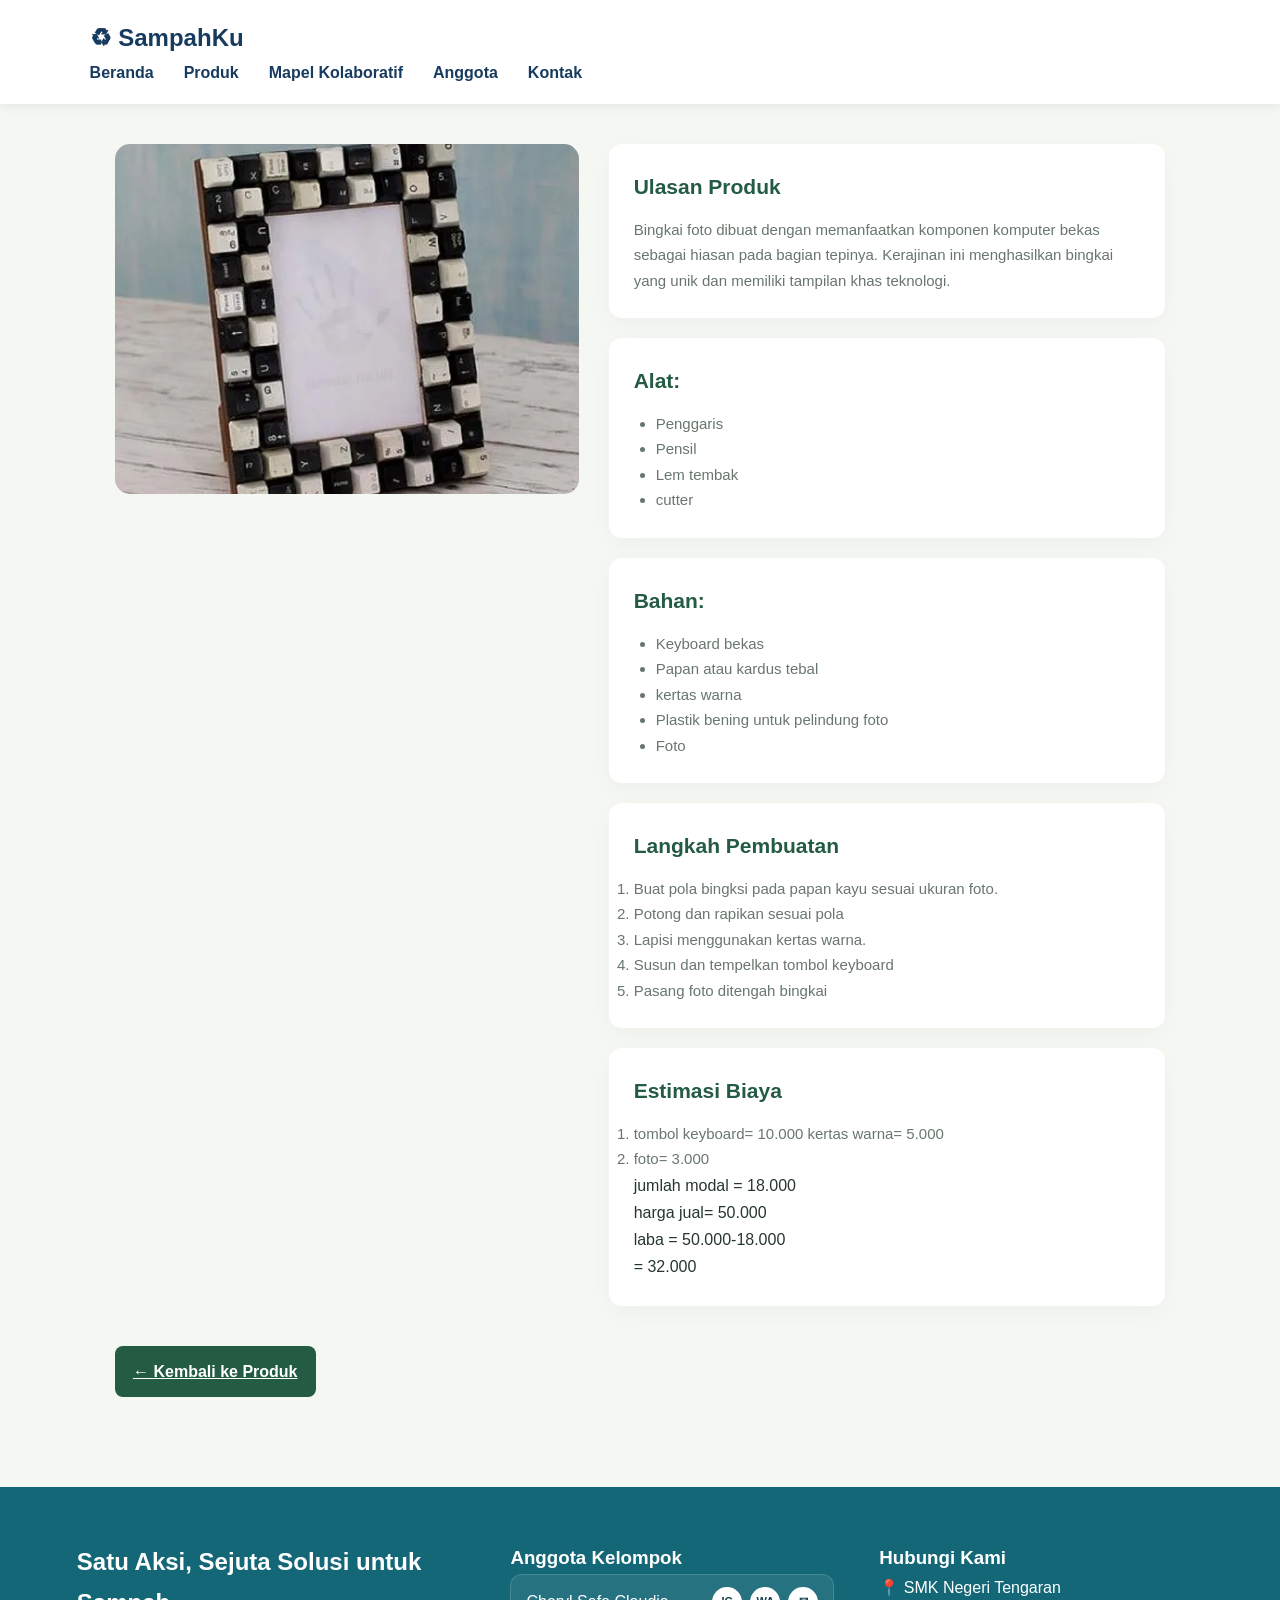
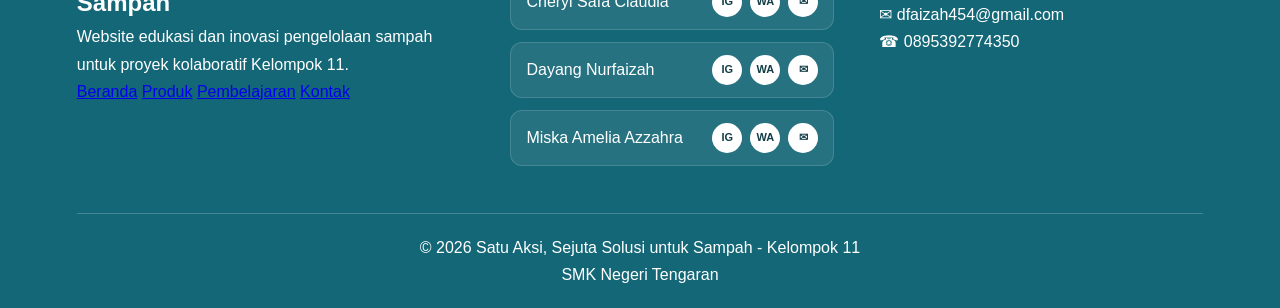
<file: produk/bingkai.html>
<!DOCTYPE html>
<html lang="id">
<head>
    <meta charset="UTF-8">
    <meta name="viewport" content="width=device-width, initial-scale=1.0">
    <title>Bingkai Foto - Detail Produk</title>
    <link rel="stylesheet" href="../css/detail.css">
</head>
<body>

    <!-- NAVBAR -->
    <header>
        <nav class="navbar">
            <div class="logo">♻ SampahKu</div>
            
            <ul class="menu">
                <li><a href="#beranda">Beranda</a></li>
                <li><a href="#produk">Produk</a></li>
                <li><a href="#mapel">Mapel Kolaboratif</a></li>
                <li><a href="#anggota">Anggota</a></li>
                <li><a href="#kontak">Kontak</a></li>
            </ul>
        </nav>
    </header>



<main>
    <div class="detail-layout">
        <div>
            <img class="detail-image"
                 src="../image/bingkai.webp"
                 alt="Bingkai Foto dari Keyboard">
        </div>

        <div>
            <div class="content-card">
                <h2>Ulasan Produk</h2>
                <p>
                Bingkai foto dibuat dengan memanfaatkan komponen komputer bekas sebagai hiasan pada bagian tepinya. 
                Kerajinan ini menghasilkan bingkai yang unik dan memiliki tampilan khas teknologi.
                </p>
            </div>

             <div class="content-card">
                <h2>Alat:</h2>
                <ul>
                    <li>Penggaris</li>
                    <li>Pensil</li>
                    <li>Lem tembak</li>
                    <li>cutter</li>
                </ul>
            </div>
            
            <div class="content-card">
                <h2>Bahan:</h2>
                <ul>
                    <li>Keyboard bekas</li>
                    <li>Papan atau kardus tebal</li>
                    <li>kertas warna</li>
                    <li>Plastik bening untuk pelindung foto</li>
                    <li>Foto</li>
                </ul>
            </div>

            <div class="content-card">
                <h2>Langkah Pembuatan</h2>
                <ol>
                    <li>Buat pola bingksi pada papan kayu sesuai ukuran foto.</li>
                    <li>Potong dan rapikan sesuai pola</li>
                    <li>Lapisi menggunakan kertas warna.</li>
                    <li>Susun dan tempelkan tombol keyboard</li>
                    <li>Pasang foto ditengah bingkai</li>
                </ol>
            </div>

            <div class="content-card">
                <h2>Estimasi Biaya</h2>
                 <ol>
                <li>tombol keyboard= 10.000 kertas warna= 5.000</li>
                <li>foto= 3.000</li>
                jumlah modal = 18.000<br>
                harga jual= 50.000<br>
                laba = 50.000-18.000<br>
                        = 32.000
                </ol>
             </div>
        </div>
    </div>

    <a href="../index.html#produk" class="back-link">
        ← Kembali ke Produk
    </a>
</main>

<footer class="footer">

    <div class="footer-content">

        <div class="footer-about">
            <h2>Satu Aksi, Sejuta Solusi untuk Sampah</h2>
            <p>
                Website edukasi dan inovasi pengelolaan
                sampah untuk proyek kolaboratif Kelompok 11.
            </p>

            <div class="footer-menu">
                <a href="#beranda">Beranda</a>
                <a href="#produk">Produk</a>
                <a href="#mapel">Pembelajaran</a>
                <a href="#kontak">Kontak</a>
            </div>
        </div>

        <div class="footer-team">
    <h3>Anggota Kelompok</h3>

    <div class="member">
        <span>Cheryl Safa Claudia</span>
        <div class="social">
            <a href="https://instagram.com/username" target="_blank">IG</a>
            <a href="https://wa.me/628xxxxxxxxxx" target="_blank">WA</a>
            <a href="mailto:email@gmail.com">✉</a>
        </div>
    </div>

    <div class="member">
        <span>Dayang Nurfaizah</span>
        <div class="social">
            <a href="https://instagram.com/username" target="_blank">IG</a>
            <a href="https://wa.me/628xxxxxxxxxx" target="_blank">WA</a>
            <a href="mailto:email@gmail.com">✉</a>
        </div>
    </div>

    <div class="member">
        <span>Miska Amelia Azzahra</span>
        <div class="social">
            <a href="https://instagram.com/username" target="_blank">IG</a>
            <a href="https://wa.me/628xxxxxxxxxx" target="_blank">WA</a>
            <a href="mailto:email@gmail.com">✉</a>
        </div>
    </div>
</div>

        <div class="footer-contact">
            <h3>Hubungi Kami</h3>
            <p>📍 SMK Negeri Tengaran</p>
            <p>✉ dfaizah454@gmail.com</p>
            <p>☎ 0895392774350</p>
        </div>

    </div>

    <div class="footer-copy">
        © 2026 Satu Aksi, Sejuta Solusi untuk Sampah - Kelompok 11
        <br>
        SMK Negeri Tengaran
    </div>

</footer>

</body>
</html>
</file>
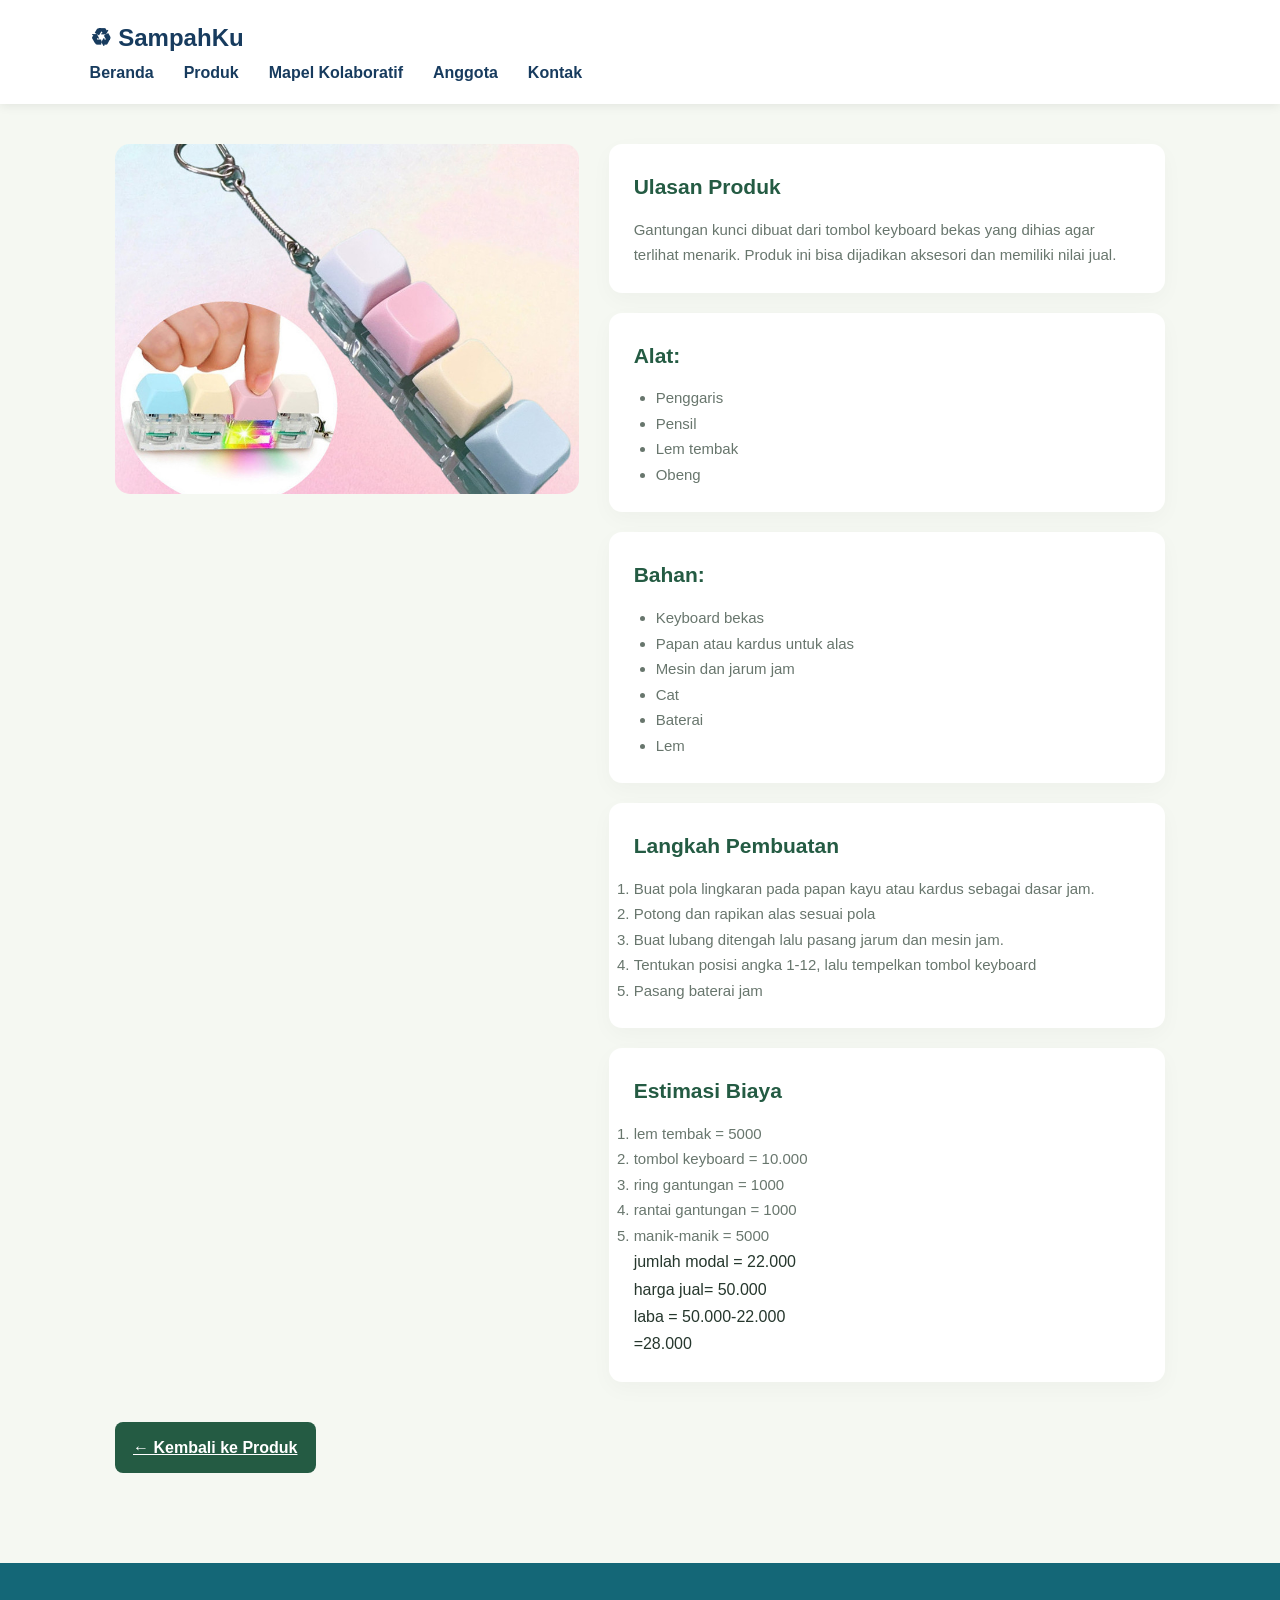
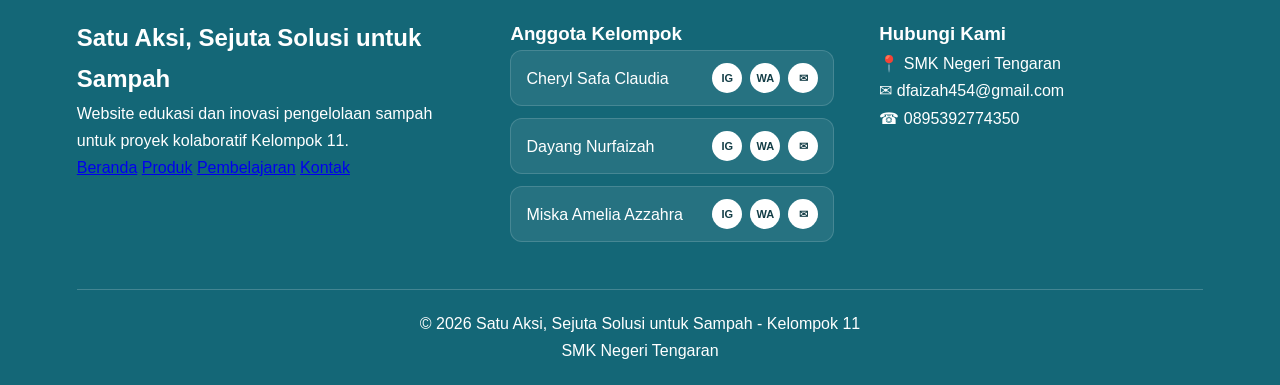
<file: produk/gantungan.html>
<!DOCTYPE html>
<html lang="id">
<head>
    <meta charset="UTF-8">
    <meta name="viewport" content="width=device-width, initial-scale=1.0">
    <title>Gantungan Kunci - Detail Produk</title>
    <link rel="stylesheet" href="../css/detail.css">
</head>
<body>

<!-- NAVBAR -->
    <header>
        <nav class="navbar">
            <div class="logo">♻ SampahKu</div>
            
            <ul class="menu">
                <li><a href="#beranda">Beranda</a></li>
                <li><a href="#produk">Produk</a></li>
                <li><a href="#mapel">Mapel Kolaboratif</a></li>
                <li><a href="#anggota">Anggota</a></li>
                <li><a href="#kontak">Kontak</a></li>
            </ul>
        </nav>
    </header>

<main>
    <div class="detail-layout">
        <div>
            <img class="detail-image"
                 src="../image/gantungan kunci.jpg"
                 alt="Gantungan Kunci dari Keyboard">
        </div>

        <div>
            <div class="content-card">
                <h2>Ulasan Produk</h2>
                <p>
                Gantungan kunci dibuat dari tombol keyboard bekas yang dihias agar terlihat menarik. 
                Produk ini bisa dijadikan aksesori dan memiliki nilai jual.
                </p>
            </div>
            
             <div class="content-card">
                <h2>Alat:</h2>
                <ul>
                    <li>Penggaris</li>
                    <li>Pensil</li>
                    <li>Lem tembak</li>
                    <li>Obeng</li>
                </ul>
            </div>

           <div class="content-card">
                <h2>Bahan:</h2>
                <ul>
                    <li>Keyboard bekas</li>
                    <li>Papan atau kardus untuk alas</li>
                    <li>Mesin dan jarum jam</li>
                    <li>Cat</li>
                    <li>Baterai</li>
                    <li>Lem</li>
                </ul>
            </div>

            <div class="content-card">
                <h2>Langkah Pembuatan</h2>
                <ol>
                    <li>Buat pola lingkaran pada papan kayu atau kardus sebagai dasar jam.</li>
                    <li>Potong dan rapikan alas sesuai pola</li>
                    <li>Buat lubang ditengah lalu pasang jarum dan mesin jam.</li>
                    <li>Tentukan posisi angka 1-12, lalu tempelkan tombol keyboard</li>
                    <li>Pasang baterai jam</li>
                </ol>
            </div>

            <div class="content-card">
                <h2>Estimasi Biaya</h2>
                <ol>
                 <li>lem tembak = 5000</li>
                 <li>tombol keyboard = 10.000</li>
                 <li>ring gantungan = 1000</li>
                 <li>rantai gantungan = 1000</li>
                 <li>manik-manik = 5000</li>
                jumlah modal = 22.000<br>
                harga jual= 50.000<br>
                laba = 50.000-22.000<br>
                        =28.000
                </ol>
                
             </div>
        </div>
    </div>

    <a href="../index.html#produk" class="back-link">
        ← Kembali ke Produk
    </a>
</main>

<footer class="footer">

    <div class="footer-content">

        <div class="footer-about">
            <h2>Satu Aksi, Sejuta Solusi untuk Sampah</h2>
            <p>
                Website edukasi dan inovasi pengelolaan
                sampah untuk proyek kolaboratif Kelompok 11.
            </p>

            <div class="footer-menu">
                <a href="#beranda">Beranda</a>
                <a href="#produk">Produk</a>
                <a href="#mapel">Pembelajaran</a>
                <a href="#kontak">Kontak</a>
            </div>
        </div>

        <div class="footer-team">
    <h3>Anggota Kelompok</h3>

    <div class="member">
        <span>Cheryl Safa Claudia</span>
        <div class="social">
            <a href="https://instagram.com/username" target="_blank">IG</a>
            <a href="https://wa.me/628xxxxxxxxxx" target="_blank">WA</a>
            <a href="mailto:email@gmail.com">✉</a>
        </div>
    </div>

    <div class="member">
        <span>Dayang Nurfaizah</span>
        <div class="social">
            <a href="https://instagram.com/username" target="_blank">IG</a>
            <a href="https://wa.me/628xxxxxxxxxx" target="_blank">WA</a>
            <a href="mailto:email@gmail.com">✉</a>
        </div>
    </div>

    <div class="member">
        <span>Miska Amelia Azzahra</span>
        <div class="social">
            <a href="https://instagram.com/username" target="_blank">IG</a>
            <a href="https://wa.me/628xxxxxxxxxx" target="_blank">WA</a>
            <a href="mailto:email@gmail.com">✉</a>
        </div>
    </div>
</div>

        <div class="footer-contact">
            <h3>Hubungi Kami</h3>
            <p>📍 SMK Negeri Tengaran</p>
            <p>✉ dfaizah454@gmail.com</p>
            <p>☎ 0895392774350</p>
        </div>

    </div>

    <div class="footer-copy">
        © 2026 Satu Aksi, Sejuta Solusi untuk Sampah - Kelompok 11
        <br>
        SMK Negeri Tengaran
    </div>

</footer>

</body>
</html>
</file>
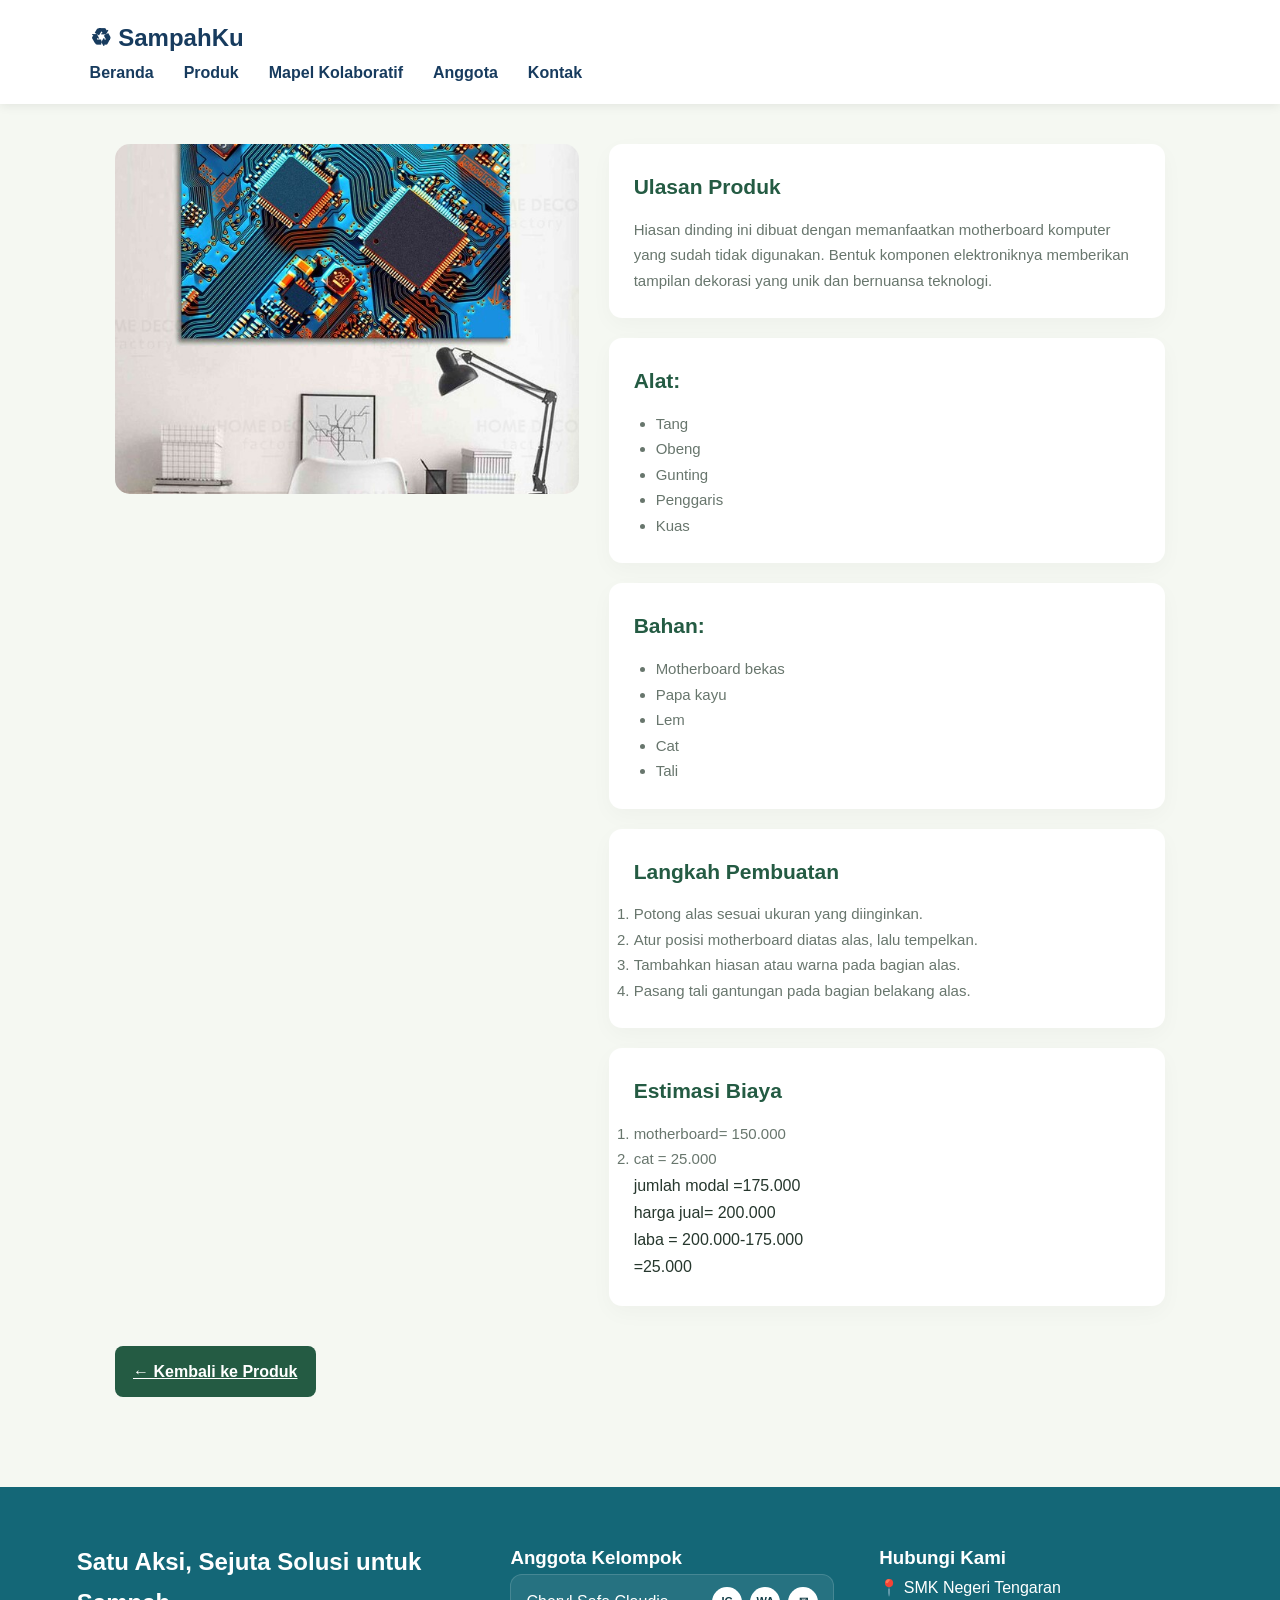
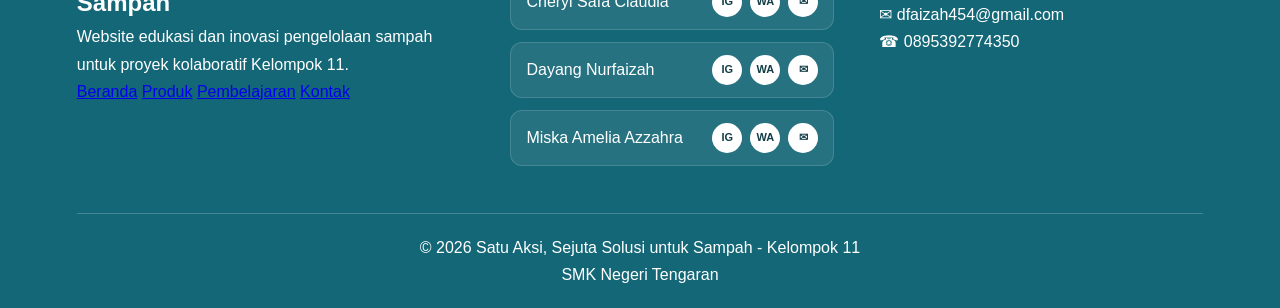
<file: produk/hiasan dinding.html>
<!DOCTYPE html>
<html lang="id">
<head>
    <meta charset="UTF-8">
    <meta name="viewport" content="width=device-width, initial-scale=1.0">
    <title>Hiasan Dinding - Detail Produk</title>
    <link rel="stylesheet" href="../css/detail.css">
</head>
<body>

    <!-- NAVBAR -->
    <header>
        <nav class="navbar">
            <div class="logo">♻ SampahKu</div>
            
            <ul class="menu">
                <li><a href="#beranda">Beranda</a></li>
                <li><a href="#produk">Produk</a></li>
                <li><a href="#mapel">Mapel Kolaboratif</a></li>
                <li><a href="#anggota">Anggota</a></li>
                <li><a href="#kontak">Kontak</a></li>
            </ul>
        </nav>
    </header>

<main>
    <div class="detail-layout">
        <div>
            <img class="detail-image"
                 src="../image/hiasan dinding.jpg"
                 alt="Hiasan dinding dari motherboard">
        </div>

        <div>
            <div class="content-card">
                <h2>Ulasan Produk</h2>
                <p>
                    Hiasan dinding ini dibuat dengan memanfaatkan
                    motherboard komputer yang sudah tidak
                    digunakan. Bentuk komponen elektroniknya
                    memberikan tampilan dekorasi yang unik
                    dan bernuansa teknologi.
                </p>
            </div>

             <div class="content-card">
                <h2>Alat:</h2>
                <ul>
                    <li>Tang</li>
                    <li>Obeng</li>
                    <li>Gunting</li>
                    <li>Penggaris</li>
                    <li>Kuas</li>
                </ul>
            </div>

            <div class="content-card">
                <h2>Bahan:</h2>
                <ul>
                    <li>Motherboard bekas</li>
                    <li>Papa kayu</li>
                    <li>Lem</li>
                    <li>Cat</li>
                    <li>Tali</li>
                </ul>
            </div>

            <div class="content-card">
                <h2>Langkah Pembuatan</h2>
                <ol>
                    <li>Potong alas sesuai ukuran yang diinginkan.</li>
                    <li>Atur posisi motherboard diatas alas, lalu tempelkan.</li>
                    <li>Tambahkan hiasan atau warna pada bagian alas.</li>
                    <li>Pasang tali gantungan pada bagian belakang alas.</li>
                </ol>
            </div>

            <div class="content-card">
                <h2>Estimasi Biaya</h2>
                 <ol>
                        <li>motherboard= 150.000</li>
                        <li>cat = 25.000</li>
                        jumlah modal =175.000<br>
                        harga jual= 200.000<br>
                        laba = 200.000-175.000<br>
                                =25.000
                
                </ol>
            </div>
         </div>
    </div>

    <a href="../index.html#produk" class="back-link">
        ← Kembali ke Produk
    </a>
</main>

<footer class="footer">

    <div class="footer-content">

        <div class="footer-about">
            <h2>Satu Aksi, Sejuta Solusi untuk Sampah</h2>
            <p>
                Website edukasi dan inovasi pengelolaan
                sampah untuk proyek kolaboratif Kelompok 11.
            </p>

            <div class="footer-menu">
                <a href="#beranda">Beranda</a>
                <a href="#produk">Produk</a>
                <a href="#mapel">Pembelajaran</a>
                <a href="#kontak">Kontak</a>
            </div>
        </div>

        <div class="footer-team">
    <h3>Anggota Kelompok</h3>

    <div class="member">
        <span>Cheryl Safa Claudia</span>
        <div class="social">
            <a href="https://instagram.com/username" target="_blank">IG</a>
            <a href="https://wa.me/628xxxxxxxxxx" target="_blank">WA</a>
            <a href="mailto:email@gmail.com">✉</a>
        </div>
    </div>

    <div class="member">
        <span>Dayang Nurfaizah</span>
        <div class="social">
            <a href="https://instagram.com/username" target="_blank">IG</a>
            <a href="https://wa.me/628xxxxxxxxxx" target="_blank">WA</a>
            <a href="mailto:email@gmail.com">✉</a>
        </div>
    </div>

    <div class="member">
        <span>Miska Amelia Azzahra</span>
        <div class="social">
            <a href="https://instagram.com/username" target="_blank">IG</a>
            <a href="https://wa.me/628xxxxxxxxxx" target="_blank">WA</a>
            <a href="mailto:email@gmail.com">✉</a>
        </div>
    </div>
</div>

        <div class="footer-contact">
            <h3>Hubungi Kami</h3>
            <p>📍 SMK Negeri Tengaran</p>
            <p>✉ dfaizah454@gmail.com</p>
            <p>☎ 0895392774350</p>
        </div>

    </div>

    <div class="footer-copy">
        © 2026 Satu Aksi, Sejuta Solusi untuk Sampah - Kelompok 11
        <br>
        SMK Negeri Tengaran
    </div>

</footer>

</body>
</html>
</file>
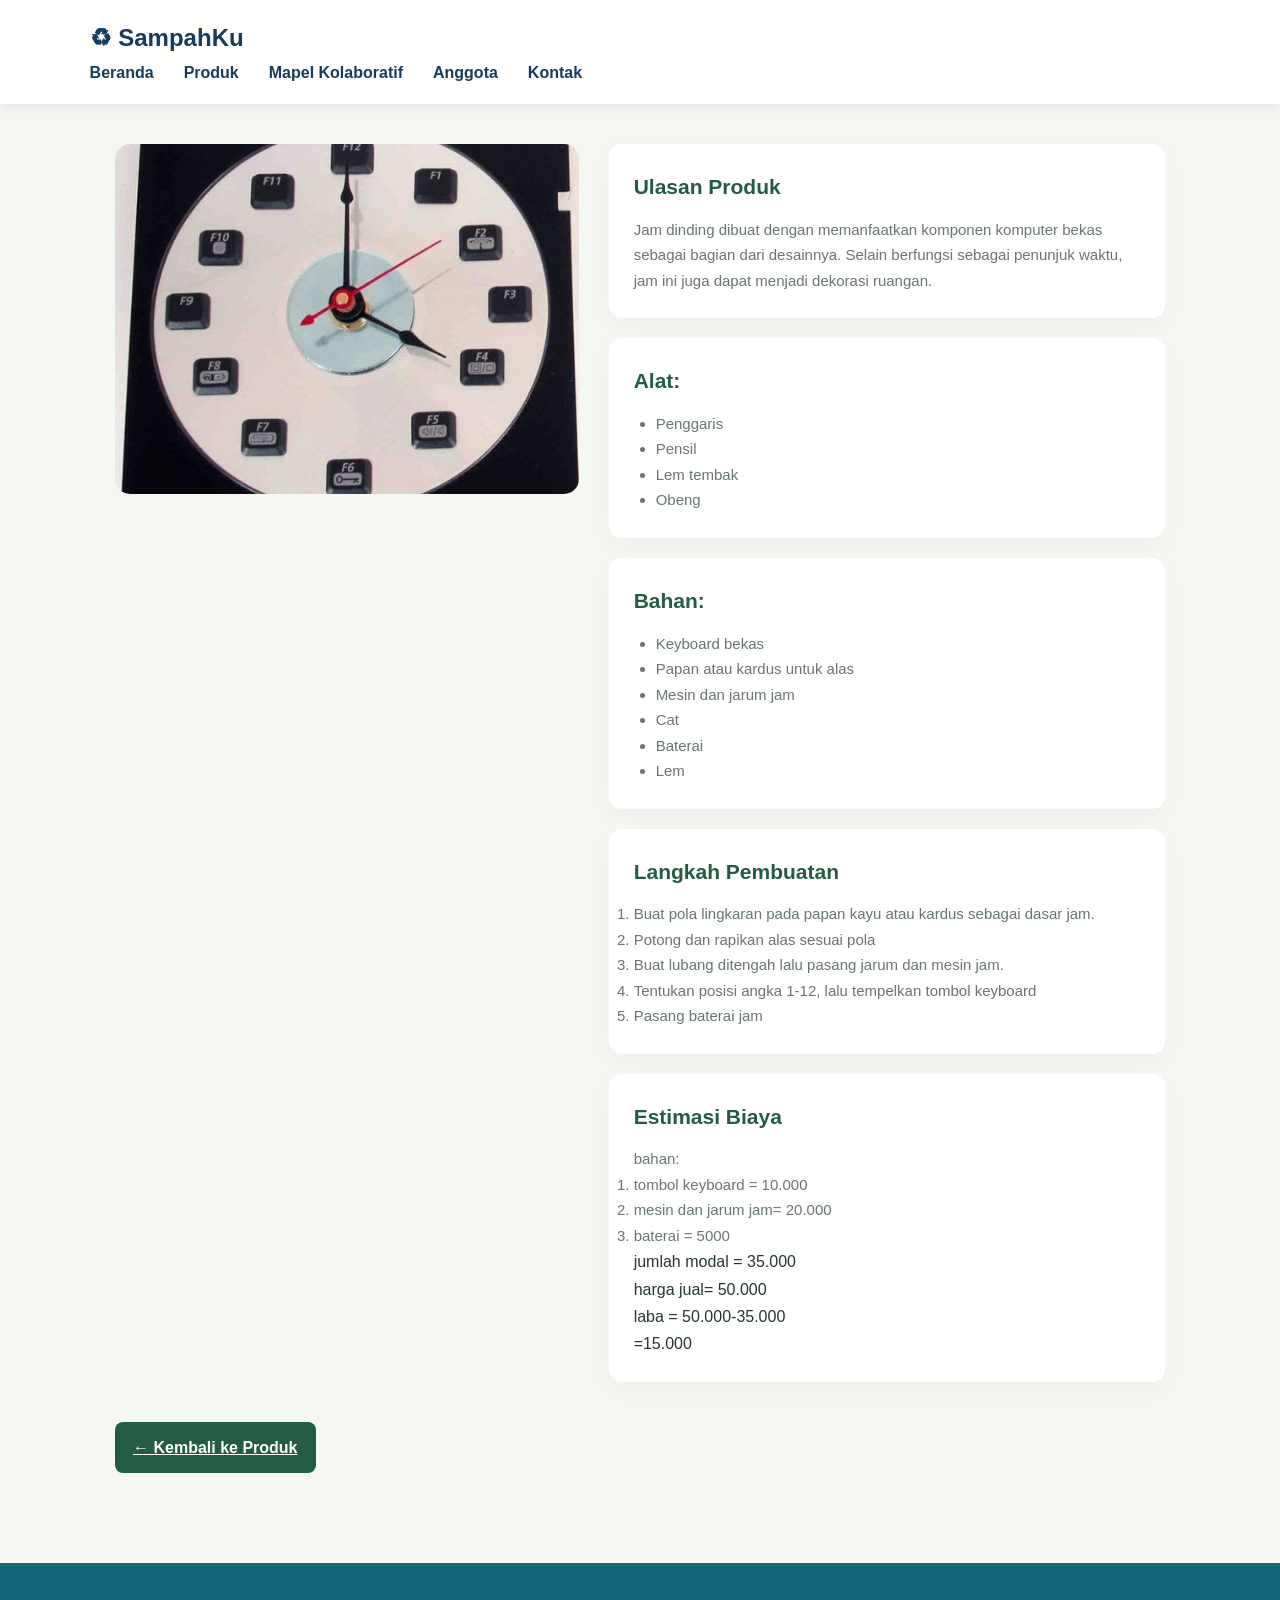
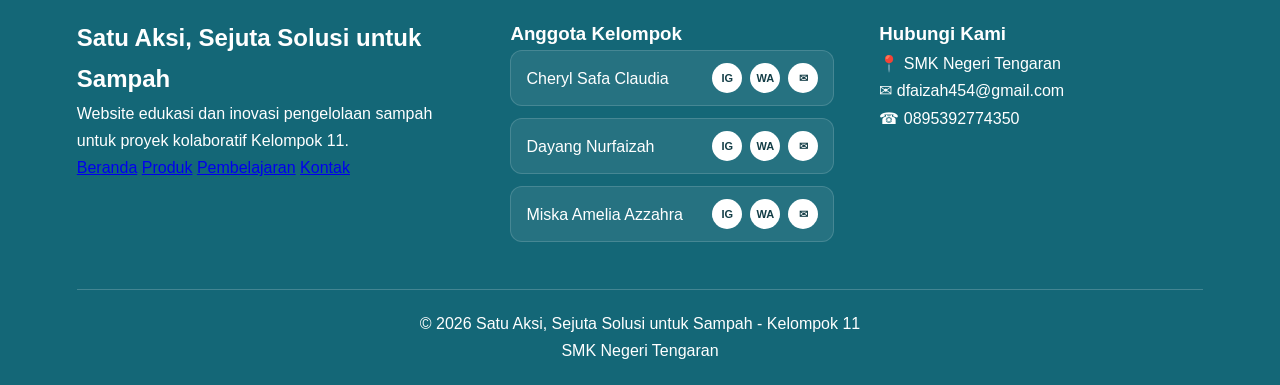
<file: produk/jam keyboard.html>
<!DOCTYPE html>
<html lang="id">
<head>
    <meta charset="UTF-8">
    <meta name="viewport" content="width=device-width, initial-scale=1.0">
    <title>Jam Dinding - Detail Produk</title>
    <link rel="stylesheet" href="../css/detail.css" href="../css/style.css">
</head>
<body>

    <!-- NAVBAR -->
    <header>
        <nav class="navbar">
            <div class="logo">♻ SampahKu</div>
            
            <ul class="menu">
                <li><a href="#beranda">Beranda</a></li>
                <li><a href="#produk">Produk</a></li>
                <li><a href="#mapel">Mapel Kolaboratif</a></li>
                <li><a href="#anggota">Anggota</a></li>
                <li><a href="#kontak">Kontak</a></li>
            </ul>
        </nav>
    </header>

<main>
    <div class="detail-layout">
        <div>
            <img class="detail-image"
                 src="../image/Jam keyboard.jpg"
                 alt="Jam Dinding dari Keyboard">
        </div>

        <div>
            <div class="content-card">
                <h2>Ulasan Produk</h2>
                <p>
            Jam dinding dibuat dengan memanfaatkan komponen komputer bekas sebagai bagian dari desainnya. 
            Selain berfungsi sebagai penunjuk waktu, jam ini juga dapat menjadi dekorasi ruangan.
                </p>
            </div>

            <div class="content-card">
                <h2>Alat:</h2>
                <ul>
                    <li>Penggaris</li>
                    <li>Pensil</li>
                    <li>Lem tembak</li>
                    <li>Obeng</li>
                </ul>
            </div>
            
            <div class="content-card">
                <h2>Bahan:</h2>
                <ul>
                    <li>Keyboard bekas</li>
                    <li>Papan atau kardus untuk alas</li>
                    <li>Mesin dan jarum jam</li>
                    <li>Cat</li>
                    <li>Baterai</li>
                    <li>Lem</li>
                </ul>
            </div>

            <div class="content-card">
                <h2>Langkah Pembuatan</h2>
                <ol>
                    <li>Buat pola lingkaran pada papan kayu atau kardus sebagai dasar jam.</li>
                    <li>Potong dan rapikan alas sesuai pola</li>
                    <li>Buat lubang ditengah lalu pasang jarum dan mesin jam.</li>
                    <li>Tentukan posisi angka 1-12, lalu tempelkan tombol keyboard</li>
                    <li>Pasang baterai jam</li>
                </ol>
            </div>

            <div class="content-card">
                <h2>Estimasi Biaya</h2>
                <p>bahan: 
                 <ol>
                    <li>tombol keyboard = 10.000</li>
                    <li>mesin dan jarum jam= 20.000</li> 
                    <li>baterai = 5000</li>

                jumlah modal = 35.000<br>
                harga jual= 50.000<br>
                laba = 50.000-35.000<br>
                        =15.000
                </ol>
                </p>
             </div>
        </div>
    </div>

    <a href="../index.html#produk" class="back-link">
        ← Kembali ke Produk
    </a>
</main>

<footer class="footer">

    <div class="footer-content">

        <div class="footer-about">
            <h2>Satu Aksi, Sejuta Solusi untuk Sampah</h2>
            <p>
                Website edukasi dan inovasi pengelolaan
                sampah untuk proyek kolaboratif Kelompok 11.
            </p>

            <div class="footer-menu">
                <a href="#beranda">Beranda</a>
                <a href="#produk">Produk</a>
                <a href="#mapel">Pembelajaran</a>
                <a href="#kontak">Kontak</a>
            </div>
        </div>

        <div class="footer-team">
    <h3>Anggota Kelompok</h3>

    <div class="member">
        <span>Cheryl Safa Claudia</span>
        <div class="social">
            <a href="https://instagram.com/username" target="_blank">IG</a>
            <a href="https://wa.me/628xxxxxxxxxx" target="_blank">WA</a>
            <a href="mailto:email@gmail.com">✉</a>
        </div>
    </div>

    <div class="member">
        <span>Dayang Nurfaizah</span>
        <div class="social">
            <a href="https://instagram.com/username" target="_blank">IG</a>
            <a href="https://wa.me/628xxxxxxxxxx" target="_blank">WA</a>
            <a href="mailto:email@gmail.com">✉</a>
        </div>
    </div>

    <div class="member">
        <span>Miska Amelia Azzahra</span>
        <div class="social">
            <a href="https://instagram.com/username" target="_blank">IG</a>
            <a href="https://wa.me/628xxxxxxxxxx" target="_blank">WA</a>
            <a href="mailto:email@gmail.com">✉</a>
        </div>
    </div>
</div>

        <div class="footer-contact">
            <h3>Hubungi Kami</h3>
            <p>📍 SMK Negeri Tengaran</p>
            <p>✉ dfaizah454@gmail.com</p>
            <p>☎ 0895392774350</p>
        </div>

    </div>

    <div class="footer-copy">
        © 2026 Satu Aksi, Sejuta Solusi untuk Sampah - Kelompok 11
        <br>
        SMK Negeri Tengaran
    </div>

</footer>

</body>
</html>
</file>
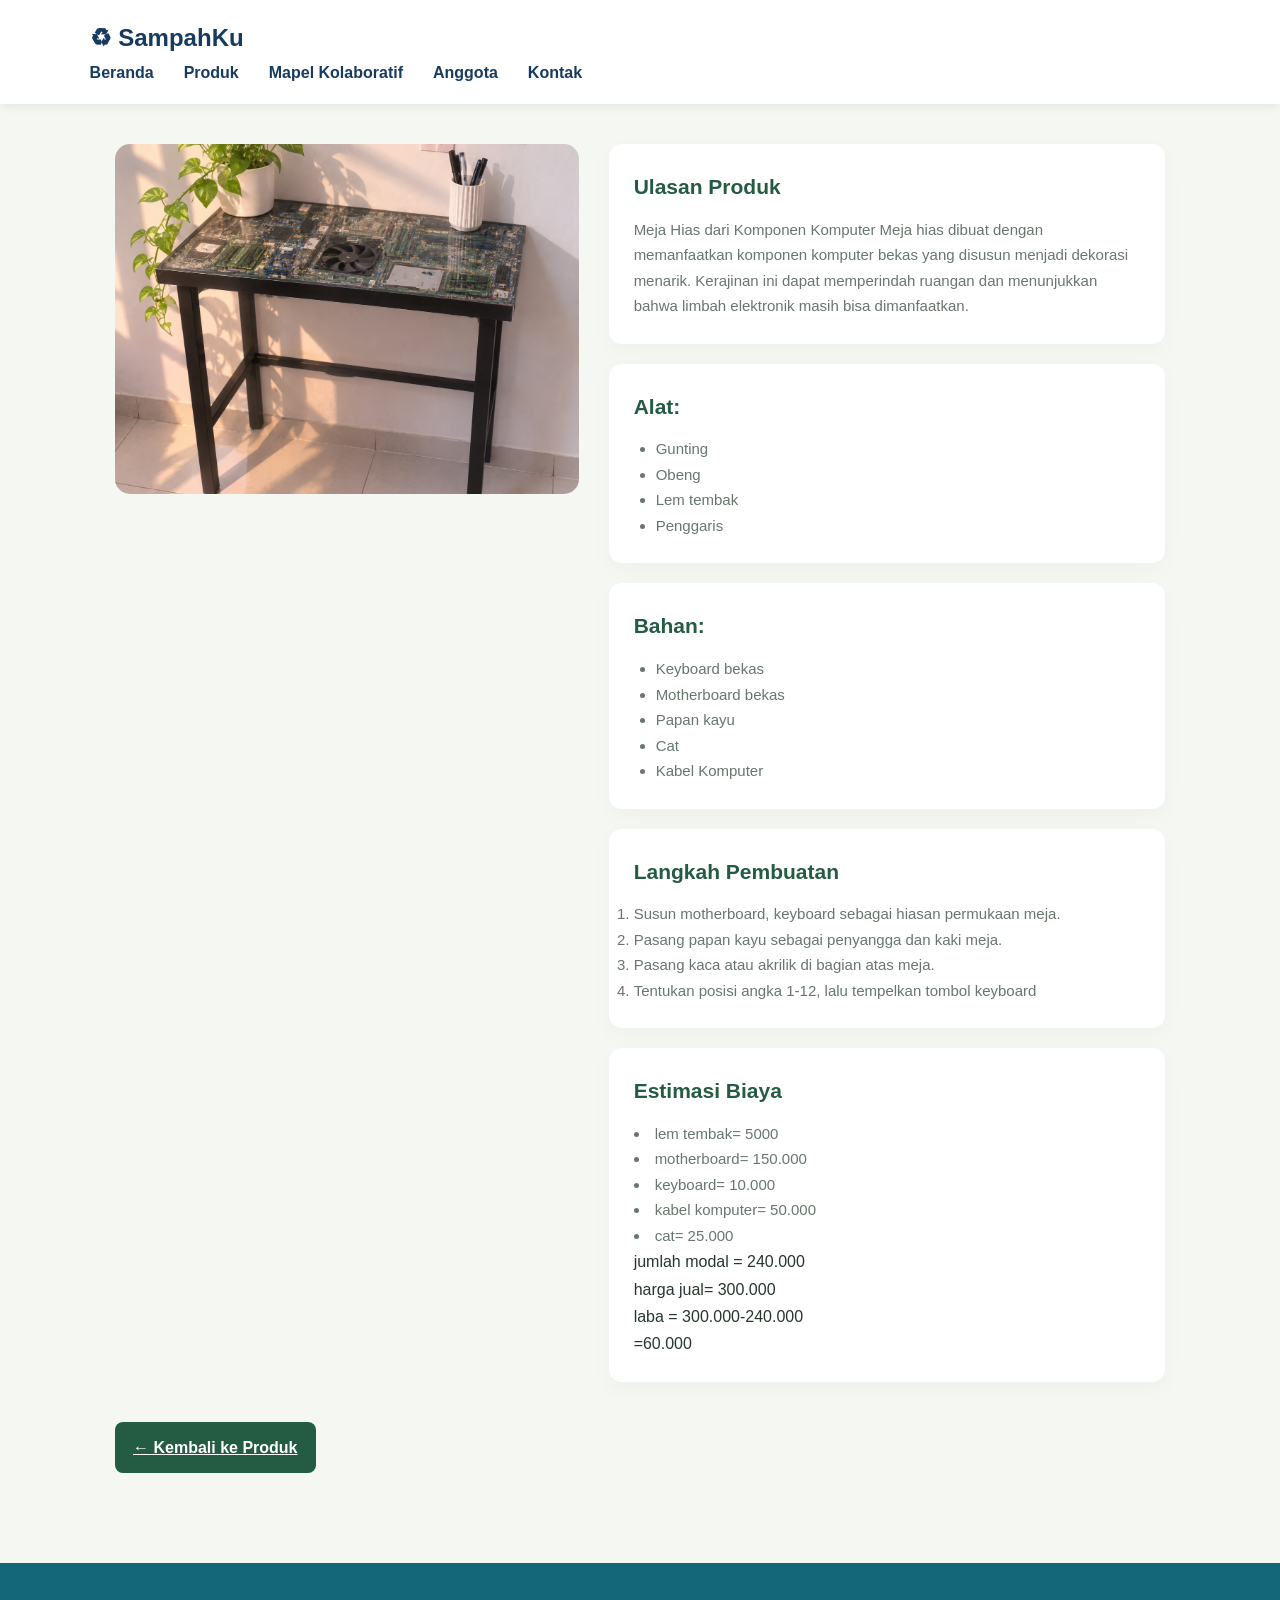
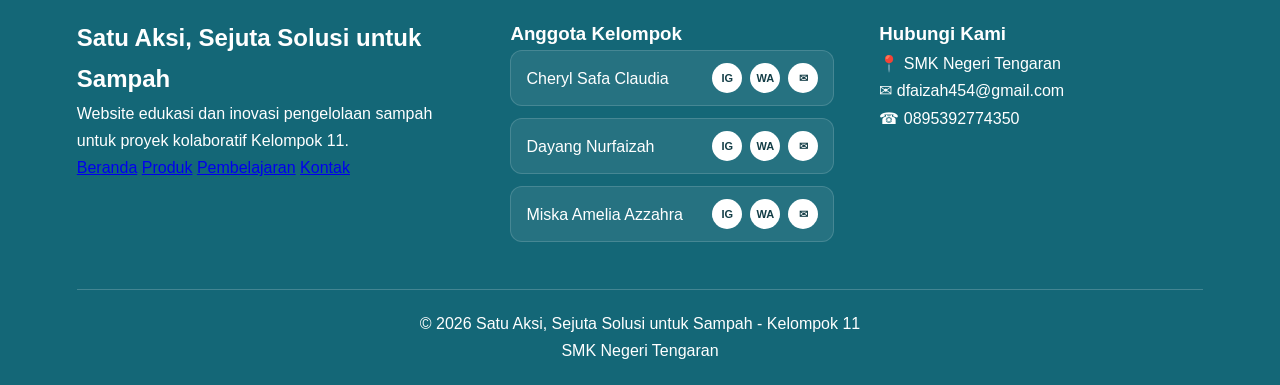
<file: produk/meja.html>
<!DOCTYPE html>
<html lang="id">
<head>
    <meta charset="UTF-8">
    <meta name="viewport" content="width=device-width, initial-scale=1.0">
    <title>Meja Hias - Detail Produk</title>
    <link rel="stylesheet" href="../css/detail.css">
</head>
<body>

    <!-- NAVBAR -->
    <header>
        <nav class="navbar">
            <div class="logo">♻ SampahKu</div>
            
            <ul class="menu">
                <li><a href="#beranda">Beranda</a></li>
                <li><a href="#produk">Produk</a></li>
                <li><a href="#mapel">Mapel Kolaboratif</a></li>
                <li><a href="#anggota">Anggota</a></li>
                <li><a href="#kontak">Kontak</a></li>
            </ul>
        </nav>
    </header>

<main>
    <div class="detail-layout">
        <div>
            <img class="detail-image"
                 src="../image/meja.png"
                 alt="Meja Hias dari Komponen Komputer">
        </div>

        <div>
            <div class="content-card">
                <h2>Ulasan Produk</h2>
                <p>
                    Meja Hias dari Komponen Komputer
                Meja hias dibuat dengan memanfaatkan komponen komputer bekas yang disusun menjadi dekorasi menarik. 
                Kerajinan ini dapat memperindah ruangan dan menunjukkan bahwa limbah elektronik masih bisa dimanfaatkan.
                </p>
            </div>

            <div class="content-card">
                <h2>Alat:</h2>
                <ul>
                    <li>Gunting</li>
                    <li>Obeng</li>
                    <li>Lem tembak</li>
                    <li>Penggaris</li>
                </ul>
            </div>
            
            <div class="content-card">
                <h2>Bahan:</h2>
                <ul>
                    <li>Keyboard bekas</li>
                    <li>Motherboard bekas</li>
                    <li>Papan kayu</li>
                    <li>Cat</li>
                    <li>Kabel Komputer</li>
                </ul>
            </div>

            <div class="content-card">
                <h2>Langkah Pembuatan</h2>
                <ol>
                    <li>Susun motherboard, keyboard sebagai hiasan permukaan meja.</li>
                    <li>Pasang papan kayu sebagai penyangga dan kaki meja.</li>
                    <li>Pasang kaca atau akrilik di bagian atas meja.</li>
                    <li>Tentukan posisi angka 1-12, lalu tempelkan tombol keyboard</li>
                </ol>
            </div>

            <div class="content-card">
                <h2>Estimasi Biaya</h2>
                
                    <li>lem tembak= 5000</li>
                    <li>motherboard= 150.000</li>
                    <li>keyboard= 10.000 </li>
                    <li>kabel komputer= 50.000</li>
                    <li>cat= 25.000</li>

                    jumlah modal = 240.000<br>
                    harga jual= 300.000<br>
                    laba = 300.000-240.000<br>
                            =60.000
             </div>
        </div>
    </div>

    <a href="../index.html#produk" class="back-link">
        ← Kembali ke Produk
    </a>
</main>

<footer class="footer">

    <div class="footer-content">

        <div class="footer-about">
            <h2>Satu Aksi, Sejuta Solusi untuk Sampah</h2>
            <p>
                Website edukasi dan inovasi pengelolaan
                sampah untuk proyek kolaboratif Kelompok 11.
            </p>

            <div class="footer-menu">
                <a href="#beranda">Beranda</a>
                <a href="#produk">Produk</a>
                <a href="#mapel">Pembelajaran</a>
                <a href="#kontak">Kontak</a>
            </div>
        </div>

        <div class="footer-team">
    <h3>Anggota Kelompok</h3>

    <div class="member">
        <span>Cheryl Safa Claudia</span>
        <div class="social">
            <a href="https://instagram.com/username" target="_blank">IG</a>
            <a href="https://wa.me/628xxxxxxxxxx" target="_blank">WA</a>
            <a href="mailto:email@gmail.com">✉</a>
        </div>
    </div>

    <div class="member">
        <span>Dayang Nurfaizah</span>
        <div class="social">
            <a href="https://instagram.com/username" target="_blank">IG</a>
            <a href="https://wa.me/628xxxxxxxxxx" target="_blank">WA</a>
            <a href="mailto:email@gmail.com">✉</a>
        </div>
    </div>

    <div class="member">
        <span>Miska Amelia Azzahra</span>
        <div class="social">
            <a href="https://instagram.com/username" target="_blank">IG</a>
            <a href="https://wa.me/628xxxxxxxxxx" target="_blank">WA</a>
            <a href="mailto:email@gmail.com">✉</a>
        </div>
    </div>
</div>

        <div class="footer-contact">
            <h3>Hubungi Kami</h3>
            <p>📍 SMK Negeri Tengaran</p>
            <p>✉ dfaizah454@gmail.com</p>
            <p>☎ 0895392774350</p>
        </div>

    </div>

    <div class="footer-copy">
        © 2026 Satu Aksi, Sejuta Solusi untuk Sampah - Kelompok 11
        <br>
        SMK Negeri Tengaran
    </div>

</footer>

</body>
</html>
</file>
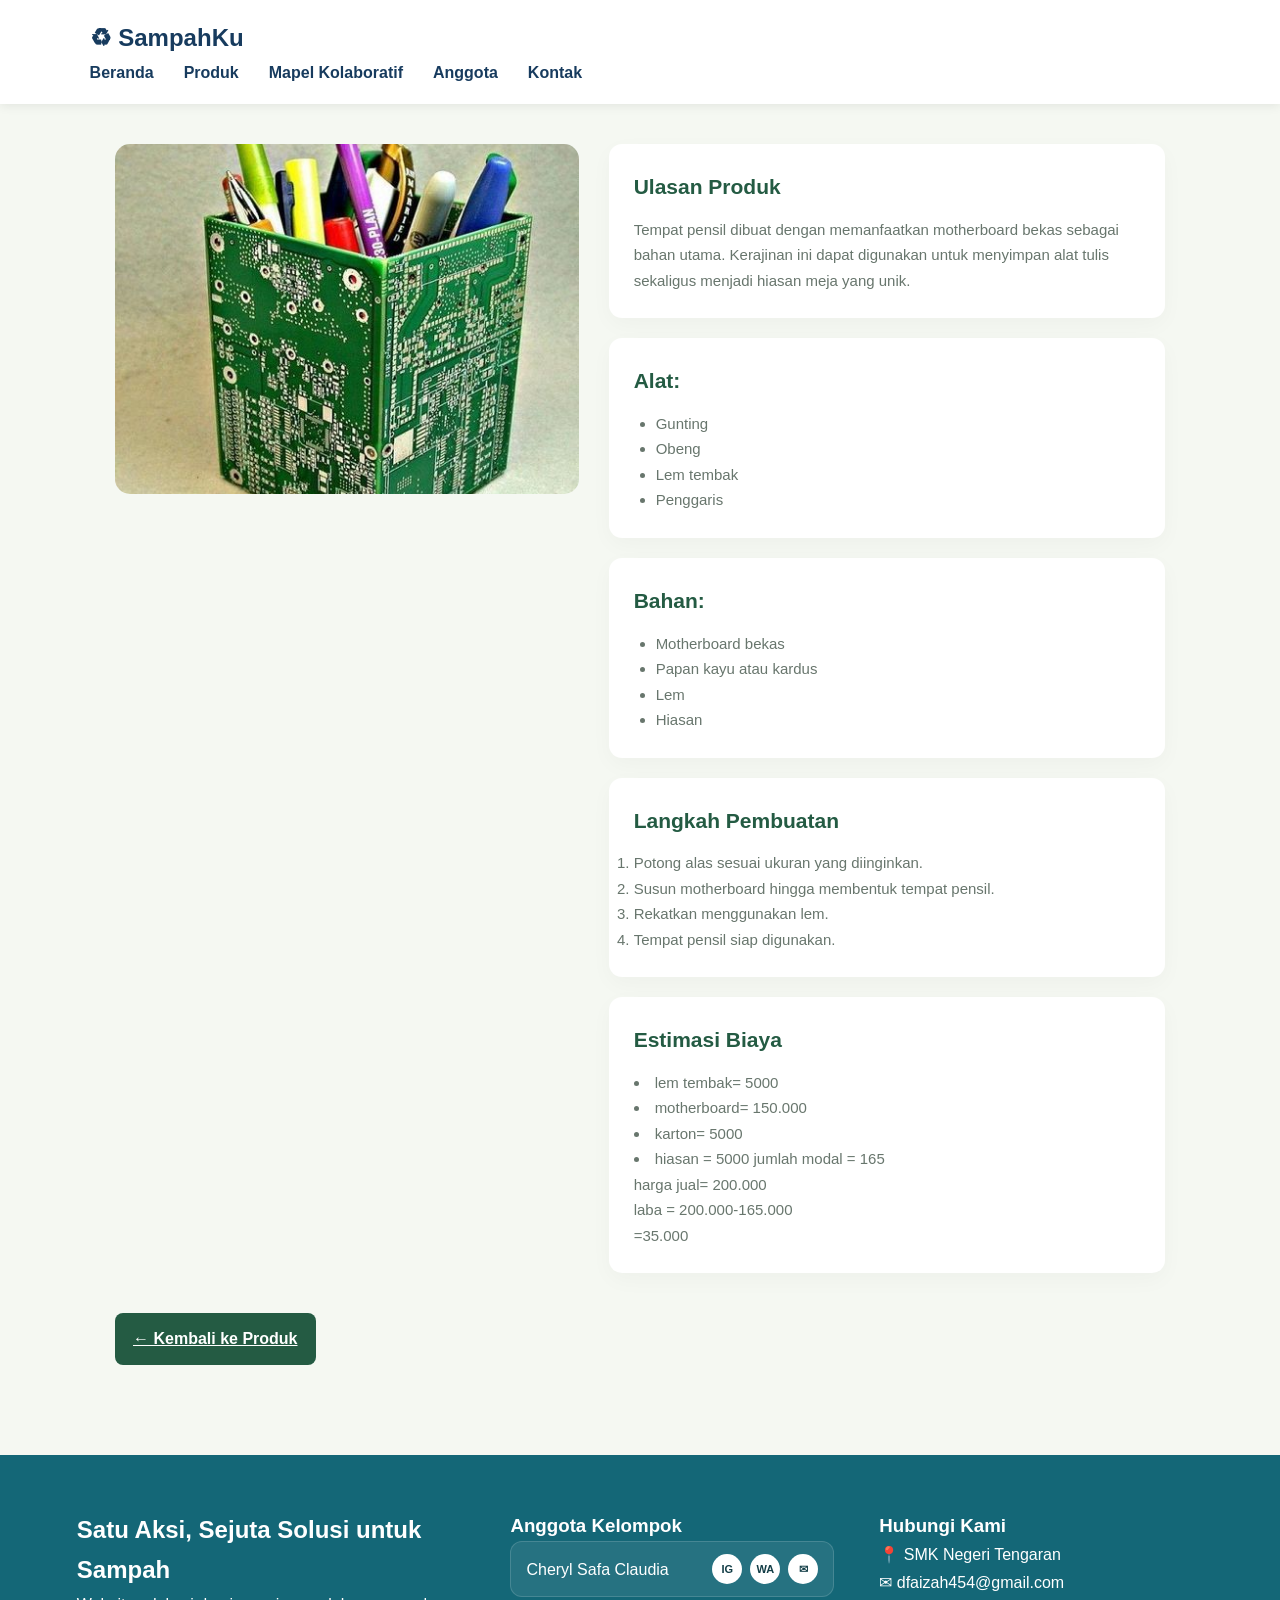
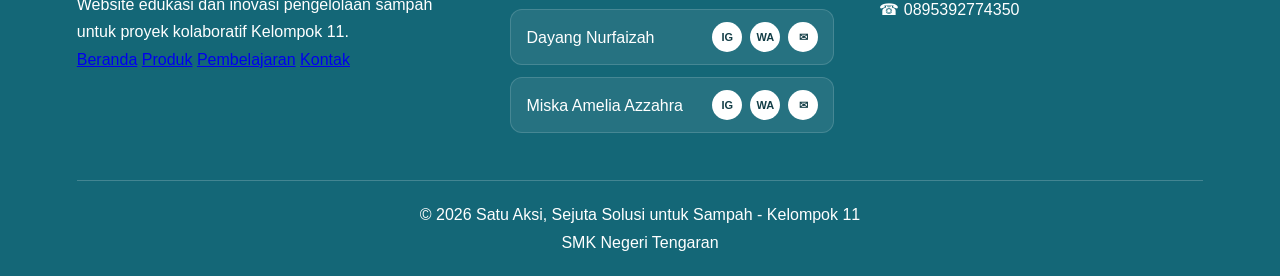
<file: produk/tempat pensil.html>
<!DOCTYPE html>
<html lang="id">
<head>
    <meta charset="UTF-8">
    <meta name="viewport" content="width=device-width, initial-scale=1.0">
    <title>Tempat Pensil - Detail Produk</title>
    <link rel="stylesheet" href="../css/detail.css">
</head>
<body>

    <!-- NAVBAR -->
    <header>
        <nav class="navbar">
            <div class="logo">♻ SampahKu</div>
            
            <ul class="menu">
                <li><a href="#beranda">Beranda</a></li>
                <li><a href="#produk">Produk</a></li>
                <li><a href="#mapel">Mapel Kolaboratif</a></li>
                <li><a href="#anggota">Anggota</a></li>
                <li><a href="#kontak">Kontak</a></li>
            </ul>
        </nav>
    </header>

<main>
    <div class="detail-layout">
        <div>
            <img class="detail-image"
                 src="../image/tempat pensil.jpg"
                 alt=Tempat Pensil dari motherboard">
        </div>

        <div>
            <div class="content-card">
                <h2>Ulasan Produk</h2>
                <p>
                Tempat pensil dibuat dengan memanfaatkan motherboard bekas sebagai bahan utama. Kerajinan ini dapat digunakan 
                untuk menyimpan alat tulis sekaligus menjadi hiasan meja yang unik.
                </p>
            </div>

             <div class="content-card">
                <h2>Alat:</h2>
                <ul>
                    <li>Gunting</li>
                    <li>Obeng</li>
                    <li>Lem tembak</li>
                    <li>Penggaris</li>
                </ul>
            </div>
            
            <div class="content-card">
                <h2>Bahan:</h2>
                <ul>
                    <li>Motherboard bekas</li>
                    <li>Papan kayu atau kardus</li>
                    <li>Lem</li>
                    <li>Hiasan</li>
                </ul>
            </div>

            <div class="content-card">
                <h2>Langkah Pembuatan</h2>
                <ol>
                    <li>Potong alas sesuai ukuran yang diinginkan.</li>
                    <li>Susun motherboard hingga membentuk tempat pensil.</li>
                    <li>Rekatkan menggunakan lem.</li>
                    <li>Tempat pensil siap digunakan.</li>
                </ol>
            </div>

            <div class="content-card">
                <h2>Estimasi Biaya</h2>
                
                    <li>lem tembak= 5000 
                    <li>motherboard= 150.000
                    <li>karton= 5000 
                    <li>hiasan = 5000

                    jumlah modal = 165<br>
                    harga jual= 200.000<br>
                    laba = 200.000-165.000<br>
                            =35.000
             </div>
        </div>
    </div>

    <a href="../index.html#produk" class="back-link">
        ← Kembali ke Produk
    </a>
</main>

<footer class="footer">

    <div class="footer-content">

        <div class="footer-about">
            <h2>Satu Aksi, Sejuta Solusi untuk Sampah</h2>
            <p>
                Website edukasi dan inovasi pengelolaan
                sampah untuk proyek kolaboratif Kelompok 11.
            </p>

            <div class="footer-menu">
                <a href="#beranda">Beranda</a>
                <a href="#produk">Produk</a>
                <a href="#mapel">Pembelajaran</a>
                <a href="#kontak">Kontak</a>
            </div>
        </div>

        <div class="footer-team">
    <h3>Anggota Kelompok</h3>

    <div class="member">
        <span>Cheryl Safa Claudia</span>
        <div class="social">
            <a href="https://instagram.com/username" target="_blank">IG</a>
            <a href="https://wa.me/628xxxxxxxxxx" target="_blank">WA</a>
            <a href="mailto:email@gmail.com">✉</a>
        </div>
    </div>

    <div class="member">
        <span>Dayang Nurfaizah</span>
        <div class="social">
            <a href="https://instagram.com/username" target="_blank">IG</a>
            <a href="https://wa.me/628xxxxxxxxxx" target="_blank">WA</a>
            <a href="mailto:email@gmail.com">✉</a>
        </div>
    </div>

    <div class="member">
        <span>Miska Amelia Azzahra</span>
        <div class="social">
            <a href="https://instagram.com/username" target="_blank">IG</a>
            <a href="https://wa.me/628xxxxxxxxxx" target="_blank">WA</a>
            <a href="mailto:email@gmail.com">✉</a>
        </div>
    </div>
</div>

        <div class="footer-contact">
            <h3>Hubungi Kami</h3>
            <p>📍 SMK Negeri Tengaran</p>
            <p>✉ dfaizah454@gmail.com</p>
            <p>☎ 0895392774350</p>
        </div>

    </div>

    <div class="footer-copy">
        © 2026 Satu Aksi, Sejuta Solusi untuk Sampah - Kelompok 11
        <br>
        SMK Negeri Tengaran
    </div>

</footer>

</body>
</html>
</file>
<file: css/detail.css>
* {
    margin: 0;
    padding: 0;
    box-sizing: border-box;
}

body {
    font-family: 'DM Sans', sans-serif;
    background: #f5f8f2;
    color: #26372d;
    line-height: 1.7;
}

/* NAVBAR */
header {
    width: 100%;
    background: white;
    padding: 18px 7%;
    display: flex;
    justify-content: space-between;
    align-items: center;
    box-sizing: border-box;
    box-shadow: 0 2px 10px rgba(0,0,0,0.08);
    position: sticky;
    top: 0;

}

.logo {
    font-size: 24px;
    font-weight: bold;
    color: #173b5e;
}

nav ul {
    display: flex;
    align-items: center;
    gap: 30px;
    list-style: none;
    margin: 0;
    padding: 0;
}

nav ul li a {
    text-decoration: none;
    color: #173b5e;
    font-size: 16px;
    font-weight: 600;
    transition: 0.3s;
}

nav ul li a:hover {
    color: #35a9a0;
}


/* ISI DETAIL */
main {
    max-width: 1100px;
    margin: 40px auto;
    padding: 0 25px 50px;
}

.detail-layout {
    display: grid;
    grid-template-columns: 1fr 1.2fr;
    gap: 30px;
    align-items: start;
}

.detail-image {
    width: 100%;
    height: 350px;
    object-fit: cover;
    border-radius: 15px;
    background: #eaf3e8;
}

.content-card {
    background: white;
    padding: 25px;
    border-radius: 13px;
    margin-bottom: 20px;
    box-shadow: 0 7px 22px #00000008;
}

.content-card h2 {
    font-family: 'Poppins', sans-serif;
    color: #245b43;
    font-size: 21px;
    margin-bottom: 12px;
}

.content-card p,
.content-card li {
    color: #68766d;
    font-size: 15px;
}

.content-card ul {
    padding-left: 22px;
}

.back-link {
    display: inline-block;
    background: #245b43;
    color: white;
    padding: 12px 18px;
    border-radius: 8px;
    margin-top: 20px;
    font-weight: 700;
}

.back-link:hover {
    background: #3f805d;
}

/* RESPONSIVE */
@media (max-width: 700px) {
    .detail-layout {
        grid-template-columns: 1fr;
    }

    .detail-image {
        height: 260px;
    }

    header h1 {
        font-size: 27px;
    }
}

.footer {
    position: relative;
    width: 100vw;
    margin-left: calc(50% - 50vw);
    margin-right: calc(50% - 50vw);

    background: #146777;
    color: white;
    padding: 55px 6% 20px;
    box-sizing: border-box;
    border-radius: 0;
}

.footer-content {
    width: 100%;
    max-width: 1200px;
    margin: 0 auto;

    display: grid;
    grid-template-columns: 1.2fr 1fr 1fr;
    gap: 45px;
}

.footer-copy {
    width: 100%;
    text-align: center;
    border-top: 1px solid rgba(255,255,255,0.2);
    margin-top: 35px;
    padding-top: 20px;
    box-sizing: border-box;
}

/* ANGGOTA KELOMPOK */
.member {
    display: flex;
    justify-content: space-between;
    align-items: center;
    gap: 10px;
    padding: 12px 15px;
    margin-bottom: 12px;
    background: rgba(255,255,255,0.08);
    border: 1px solid rgba(255,255,255,0.15);
    border-radius: 12px;
}

.social {
    display: flex;
    gap: 8px;
}

.social a {
    width: 30px;
    height: 30px;
    display: flex;
    justify-content: center;
    align-items: center;
    border-radius: 50%;
    background: #ffffff;
    color: #123d46;
    text-decoration: none;
    font-size: 11px;
    font-weight: bold;
    transition: 0.3s;
}

.social a:hover {
    background: #75d6c5;
    transform: translateY(-3px);
}

@media (max-width: 768px) {
    .footer-content {
        grid-template-columns: 1fr;
    }
}
</file>
<file: css/style.css>
* {
    margin: 0;
    padding: 0;
    box-sizing: border-box;
    scroll-behavior: smooth;
}

:root {
    -hijau: #245b43;
    -hijau-muda: #eaf3e8;
    -kuning: e9cc72;
    -putih: #ffffff;
    -teks: #26372d;
    -abu: #6b786f;

}
body {
    font-family: Arial, sans-serif;
    background: var(-putih);
    color: var(-teks);
    line-height: 1.7;
}

h1,h2,h3{
    font-family: 'Poppins', sans-serif;
}

a {
    text-decoration: none;
}

/* NAVBAR */
header {
    width: 100%;
    background: white;
    padding: 18px 7%;
    display: flex;
    justify-content: space-between;
    align-items: center;
    box-sizing: border-box;
    box-shadow: 0 2px 10px rgba(0,0,0,0.08);
    position: sticky;
    top: 0;

}

.logo {
    font-size: 24px;
    font-weight: bold;
    color: #173b5e;
}

nav ul {
    display: flex;
    align-items: center;
    gap: 30px;
    list-style: none;
    margin: 0;
    padding: 0;
}

nav ul li a {
    text-decoration: none;
    color: #173b5e;
    font-size: 16px;
    font-weight: 600;
    transition: 0.3s;
}

nav ul li a:hover {
    color: #35a9a0;
}

/* BERANDA */

.hero {
    min-height: 550px;
    background:
        linear-gradient(rgba(0,0,0,0.45), rgba(0,0,0,0.45)),
        url("../image/backgroundd-beranda.jpg");

    background-size: cover;
    background-position: center;
    background-repeat: no-repeat;

    display: flex;
    align-items: center;
    padding: 60px 8%;
    box-sizing: border-box;
}

.label {
    color: #d9c46e;
    font-size: 12px;
    font-weight: 800;
    letter-spacing: 2px;
    margin-bottom: 15px;
}

.hero h1 {
    font-size: clamp(35px, 5vw, 60px);
    line-height: 1.2;
    margin-bottom: 20px;
}

.hero h1 span {
    color: var(-kuning);
}

.hero-content >p:not(.label) {
    max-width: 500px;
    margin-bottom: 25px;
}

.hero-image-img {
    width: 100%;
    height: 350px;
    object-fit:cover;
    border-radius: 25px;
}

.label {
    color: #19075a;
    font-size: 13px;
    font-weight: bold;
    letter-spacing: 2px;
    margin-bottom: 12px;
}

.hero .label {
    color: #130661;
}

.hero h1 {
    font-size: 48px;
    line-height: 1.2;
    margin-bottom: 20px;
}

.hero h1 span {
    color: #0b013f;
}

.deskripsi {
    font-size: 16px;
    max-width: 600px;
    margin-bottom: 30px;
}

.tombol {
    display: flex;
    gap: 15px;
    flex-wrap: wrap;
}

.btn {
    text-decoration: none;
    padding: 12px 22px;
    border-radius: 7px;
    font-weight: bold;
}

.utama {
    background: #01038f;
    color: white;
}

/* JUDUL SECTION */
section {
    padding: 65px 8%;
}

.judul {
    text-align: center;
    margin-bottom: 35px;
}

.judul h2 {
    font-size: 30px;
    color: #021116;
    margin-bottom: 10px;
}

/* PERMASALAHAN */
.masalah-box {
    display: flex;
    gap: 35px;
    align-items: center;
    background: white;
    padding: 30px;
    border-radius: 15px;
    box-shadow: 0 5px 20px #dce7e5;
}

.masalah-text {
    flex: 1;
}

.masalah-text h3 {
    color: #267c70;
    margin-bottom: 15px;
}

.masalah-text p {
    margin-bottom: 12px;
}

.masalah-image {
    flex: 1;
}

.masalah-image img {
    width: 100%;
    height: 280px;
    object-fit: cover;
    border-radius: 12px;
}


/* ANALISIS PENYELESAIAN MASALAH */
.analisis-container {
    display: flex;
    flex-direction: column;
    grid-template-columns: repeat(2, 1fr);
    gap: 15px;
}

.analisis-card {
    background: #ffffff;
    padding: 28px;
    border-radius: 15px;
    border: 1px solid #e5ece4;
    box-shadow: 0 8px 25px #00000008;
    border-left: 5px solid #43805c;
    margin-bottom: 15px;
}

.analisis-card h3 {
    color: #245b43;
    font-size: 19px;
    margin-bottom: 15px;
}

.analisis-card p {
    color: #68766d;
    font-size: 14px;
    line-height: 1.8;
}

@media (max-width: 650px) {
    .analisis-container {
        grid-template-columns: 1fr;
    }
}
/* PRODUK */

.produk-container {
    display: grid;
    grid-template-columns: repeat(3, 1fr);
    gap: 15px;
    width: 100%;
}

.produk-card {
    background: white;
    border-radius: 12px;
    overflow: hidden;
    padding-bottom: 15px;
    min-width: 0;
}

.produk-card img {
    width: 100%;
    height: 100px;
    object-fit: cover;
    display: block;
}

.produk-card h3,
.produk-card p {
    margin: 12px 10px;
}


/* BAGIAN MATA PELAJARAN */

.mapel-heading h2 {
  font-size: 38px;
  margin: 20px 0;
  color: #20452c;
}

.mapel-heading p {
  color: #718174;
  font-size: 16px;
  line-height: 1.7;
}

.matematika {
    padding: 35px 30px;
    background: #f5f7f8;
    font-family: Arial, sans-serif;
    color: #202b3c;
}

.matematika h1 {
    font-size: 30px;
    margin-bottom: 25px;
}

.matematika h2 {
    font-size: 25px;
    margin-bottom: 15px;
}

.deskripsi {
    color: #555;
    margin-bottom: 30px;
}

.matematika-container {
    display: grid;
    grid-template-columns: repeat(3, 1fr);
    gap: 20px;
    align-items: start;
}

.math-card {
    background: #ffffff;
    border: 1px solid #e1e5eb;
    border-radius: 18px;
    overflow: hidden;
    box-shadow: 0 3px 10px rgba(0,0,0,0.04);
}

.math-card img {
    width: 100%;
    height: 280px;
    object-fit: cover;
    display: block;
}

.math-card details {
    padding: 15px;
}

.math-card summary {
    cursor: pointer;
    font-weight: bold;
    color: #34465c;
    padding: 5px 0;
}

.perhitungan {
    margin-top: 20px;
    font-size: 14px;
    line-height: 1.6;
}

.perhitungan h4 {
    margin: 18px 0 10px;
    color: #263b54;
}

.perhitungan p {
    background: #f0f4f8;
    padding: 10px;
    border-radius: 8px;
    margin: 8px 0;
}

.perhitungan strong {
    display: block;
    margin-top: 20px;
    color: #233d5a;
    line-height: 1.8;
}

* {
    box-sizing: border-box;
}

body {
    margin: 0;
    font-family: Arial, sans-serif;
    background: #eef2f5;
    color: #222;
}

.mapel {
    background: white;
    margin: 30px;
    padding: 30px;
    border-radius: 20px;
}

.mapel h2 {
    margin: 0 0 10px;
    font-size: 22px;
}

.mapel > p {
    color: #777;
    font-size: 14px;
    margin-bottom: 25px;
}

.laporan {
    border-top: 1px solid #eee;
}

.laporan summary {
    list-style: none;
    display: flex;
    align-items: center;
    gap: 15px;
    padding: 20px 10px;
    cursor: pointer;
}

.laporan summary::-webkit-details-marker {
    display: none;
}

.laporan summary::before {
    content: "+";
    display: flex;
    align-items: center;
    justify-content: center;
    min-width: 32px;
    height: 32px;
    background: #eaf0f3;
    border-radius: 10px;
    font-size: 20px;
}

.laporan[open] summary::before {
    content: "−";
}

.kategori {
    color: #888;
    font-size: 13px;
}

.nama {
    font-size: 14px;
    font-weight: bold;
}

.baca {
    margin-left: auto;
    font-size: 13px;
    font-weight: bold;
}

.laporan[open] .baca {
    display: none;
}

.isi {
    padding: 0 20px 25px 55px;
    font-size: 14px;
    line-height: 1.8;
    color: #555;
    text-align: justify;
}

.isi p {
    margin-bottom: 15px;
}

@media (max-width: 600px) {
    .mapel {
        margin: 15px;
        padding: 20px;
    }

    .laporan summary {
        flex-wrap: wrap;
        gap: 10px;
    }

    .isi {
        padding: 10px;
    }
}
/* KARTU MAPEL */

.mapel-card {
  background: #ffffff;
  padding: 30px;
  margin-bottom: 30px;
  border-radius: 20px;
  border: 1px solid #e2ebdf;
  box-shadow: 0 8px 25px rgba(40, 80, 45, 0.06);
  transition: 0.3s;
}

.mapel-card:hover {
  transform: translateY(-5px);
  box-shadow: 0 12px 30px rgba(40, 80, 45, 0.12);
}

.mapel-icon {
  width: 55px;
  height: 55px;
  background: #e6f1df;
  display: flex;
  align-items: center;
  justify-content: center;
  border-radius: 15px;
  font-size: 27px;
  margin-bottom: 20px;
}

.mapel-card h3 {
  font-size: 26px;
  color: #285b36;
  margin-bottom: 12px;
}

.mapel-deskripsi {
  color: #718174;
  line-height: 1.8;
  margin-bottom: 25px;
}

/* MATERI */

.materi {
  background: #f8faf6;
  padding: 25px;
  border-radius: 15px;
  border: 1px solid #e6eee2;
}

.materi h4 {
  font-size: 18px;
  color: #0517b9;
  margin-bottom: 15px;
}

.materi ul {
  padding-left: 25px;
  line-height: 1.8;
}

.persamaan {
  background: #e8f3e4;
  padding: 20px;
  border-radius: 12px;
  color: #0517b9;
  font-weight: bold;
  line-height: 2;
  margin: 20px 0;
  font-family: monospace;
  font-size: 16px;
}

/* DETAIL / TOMBOL */

details {
  margin-top: 20px;
}

summary {
  background: #cfcdf3;
  color: white;
  padding: 13px 20px;
  border-radius: 10px;
  cursor: pointer;
  font-weight: bold;
  transition: 0.3s;
  list-style-position: right;
}

summary:hover {
  background: #ccf7f4;
}

details[open] summary {
  margin-bottom: 15px;
}

.has il,
.hasil {
  line-height: 1.8;
}

.hasil {
  color: #526453;
}

.hasil-akhir {
  background: #e3f0df;
  padding: 18px;
  border-radius: 10px;
  color: #285b36;
  font-weight: bold;
  line-height: 1.8;
  margin-top: 20px;
}

/* LAPORAN */

.nama-penulis {
  color: #7659fa;
  font-size: 14px;
  font-weight: bold;
  margin-bottom: 15px;
}

.laporan {
  line-height: 1.9;
  color: #122550;
  text-align: justify;
}

.english {
  font-style: normal;
}


@media (max-width: 768px) {

  .mata-pelajaran {
    padding: 50px 15px;
  }

  .mapel-heading h2 {
    font-size: 30px;
  }

  .mapel-card {
    padding: 20px;
  }

  .materi {
    padding: 18px;
  }

  .mapel-card h3 {
    font-size: 23px;
  }

  .persamaan {
    font-size: 14px;
    overflow-wrap: break-word;
  }
}

/* MAPEL */
.mapel-container {
    display: grid;
    grid-template-columns: repeat(3, 1fr);
    gap: 20px;
}

.mapel-card {
    background: #17485a;
    color: white;
    text-align: center;
    padding: 30px;
    border-radius: 12px;
    font-weight: bold;
}

/* ANGGOTA KELOMPOK */
.anggota {
    padding: 60px 7%;
    background: #f3f8fa;
    min-height: 80vh;
}

.anggota h1 {
    font-size: 40px;
    color: #172b3a;
    margin-bottom: 45px;
    text-align: left;
}

.anggota-container {
    display: grid;
    grid-template-columns: repeat(3, 1fr);
    gap: 25px;
    max-width: 1150px;
    margin: auto;
}

.anggota-card {
    background: #ffffff;
    padding: 35px 20px;
    border-radius: 25px;
    text-align: center;
    box-shadow: 0 5px 20px rgba(0,0,0,0.05);
    transition: 0.3s;
}

.anggota-card:hover {
    transform: translateY(-8px);
}

.anggota-card img {
    width: 125px;
    height: 125px;
    border-radius: 50%;
    object-fit: cover;
    margin-bottom: 15px;
}

.anggota-card h3 {
    font-size: 20px;
    color: #263c4b;
    margin-bottom: 8px;
}

.anggota-card p {
    font-size: 13px;
    color: #999;
    margin-bottom: 30px;
}

.sosmed {
    display: flex;
    justify-content: center;
    gap: 25px;
}

.sosmed a {
    width: 35px;
    height: 35px;
    display: flex;
    justify-content: center;
    align-items: center;
    border-radius: 50%;
    background: #edf3f5;
    color: #426779;
    text-decoration: none;
    font-size: 19px;
    transition: 0.3s;
}

.sosmed a:hover {
    background: #426779;
    color: white;
}

/* RESPONSIVE */
@media (max-width: 768px) {
    .anggota-container {
        grid-template-columns: 1fr;
    }
}

/* KONTAK */
.kontak form {
    max-width: 700px;
    margin: auto;
    background: white;
    padding: 30px;
    border-radius: 12px;
    box-shadow: 0 5px 20px #dce7e5;
}

.kontak label {
    display: block;
    margin: 15px 0 5px;
    font-weight: bold;
}

.kontak input,
.kontak textarea {
    width: 100%;
    padding: 12px;
    border: 1px solid #ccd9d6;
    border-radius: 6px;
    font-family: Arial;
}

.kontak button {
    margin-top: 20px;
    padding: 12px 20px;
    background: #267c70;
    color: white;
    border: none;
    border-radius: 6px;
    cursor: pointer;
}

/*MEMPERBAIKI PRODUK*/
.produk .produk-container {
    display: grid !important;
    grid-template-columns: repeat(3, minmax(0, 1fr)) !important;
    gap: 15px;
    width: 100%;
} 

.produk .produk-cad {
    width: 100%;
    min-width: 0;
}

.produk .produk-card img {
    width: 100%;
    height: 150px;
    object-fit: cover;
}

.btn-detail {
    display: inline-block;
    background-color: #eaf5f7;
    color: #287b91;
    border: none;
    padding: 10px 18px;
    border-radius: 8px;
    font-size: 14px;
    font-weight: 600;
    cursor: pointer;
    transition: 0.3s;
}

.btn-detail:hover {
    background-color: #287b91;
    color: white;
    transform: translateY(-2px);
}

/* HALAMAN DETAIL */
.detail {
    padding: 40px 8%;
    background: #f7faf7;
    min-height: 100vh;
}

.btn-kembali {
    background: #287b58;
    color: white;
    border: none;
    padding: 10px 18px;
    border-radius: 6px;
    cursor: pointer;
    margin-bottom: 25px;
}

.detail-container {
    display: grid;
    grid-template-columns: 40% 60%;
    gap: 30px;
    background: white;
    padding: 30px;
    border-radius: 12px;
    box-shadow: 0 4px 15px rgba(0,0,0,0.08);
}

.detail-gambar img {
    width: 100%;
    border-radius: 10px;
    object-fit: cover;
}

.detail-info h1 {
    color: #245c45;
    margin-top: 0;
}

.detail-info h3 {
    color: #287b58;
    margin-top: 25px;
}

.detail-info p,
.detail-info li {
    color: #555;
    line-height: 1.8;
}

.detail-info ul,
.detail-info ol {
    padding-left: 22px;
}


/* RESPONSIVE */
@media (max-width: 768px) {
    .produk-container {
        grid-template-columns: repeat(2, 1fr);
    }

    .detail-container {
        grid-template-columns: 1fr;
    }
}

@media (max-width: 480px) {
    .produk-container {
        grid-template-columns: 1fr;
    }
}

/* FOOTER */
.footer {
    position: relative;
    width: 100vw;
    margin-left: calc(50% - 50vw);
    margin-right: calc(50% - 50vw);

    background: #146777;
    color: rgb(14, 1, 73);
    padding: 55px 6% 20px;
    box-sizing: border-box;
    border-radius: 0;
}

.footer-content {
    width: 100%;
    max-width: 1200px;
    margin: 0 auto;

    display: grid;
    grid-template-columns: 1.2fr 1fr 1fr;
    gap: 45px;
}

.footer-copy {
    width: 100%;
    text-align: center;
    border-top: 1px solid rgba(255,255,255,0.2);
    margin-top: 35px;
    padding-top: 20px;
    box-sizing: border-box;
}

/* ANGGOTA KELOMPOK */
.member {
    display: flex;
    justify-content: space-between;
    align-items: center;
    gap: 10px;
    padding: 12px 15px;
    margin-bottom: 12px;
    background: rgba(255,255,255,0.08);
    border: 1px solid rgba(255,255,255,0.15);
    border-radius: 12px;
}

.social {
    display: flex;
    gap: 8px;
}

.social a {
    width: 30px;
    height: 30px;
    display: flex;
    justify-content: center;
    align-items: center;
    border-radius: 50%;
    background: #ffffff;
    color: #123d46;
    text-decoration: none;
    font-size: 11px;
    font-weight: bold;
    transition: 0.3s;
}

.social a:hover {
    background: #75d6c5;
    transform: translateY(-3px);
}

@media (max-width: 768px) {
    .footer-content {
        grid-template-columns: 1fr;
    }
}
</file>
